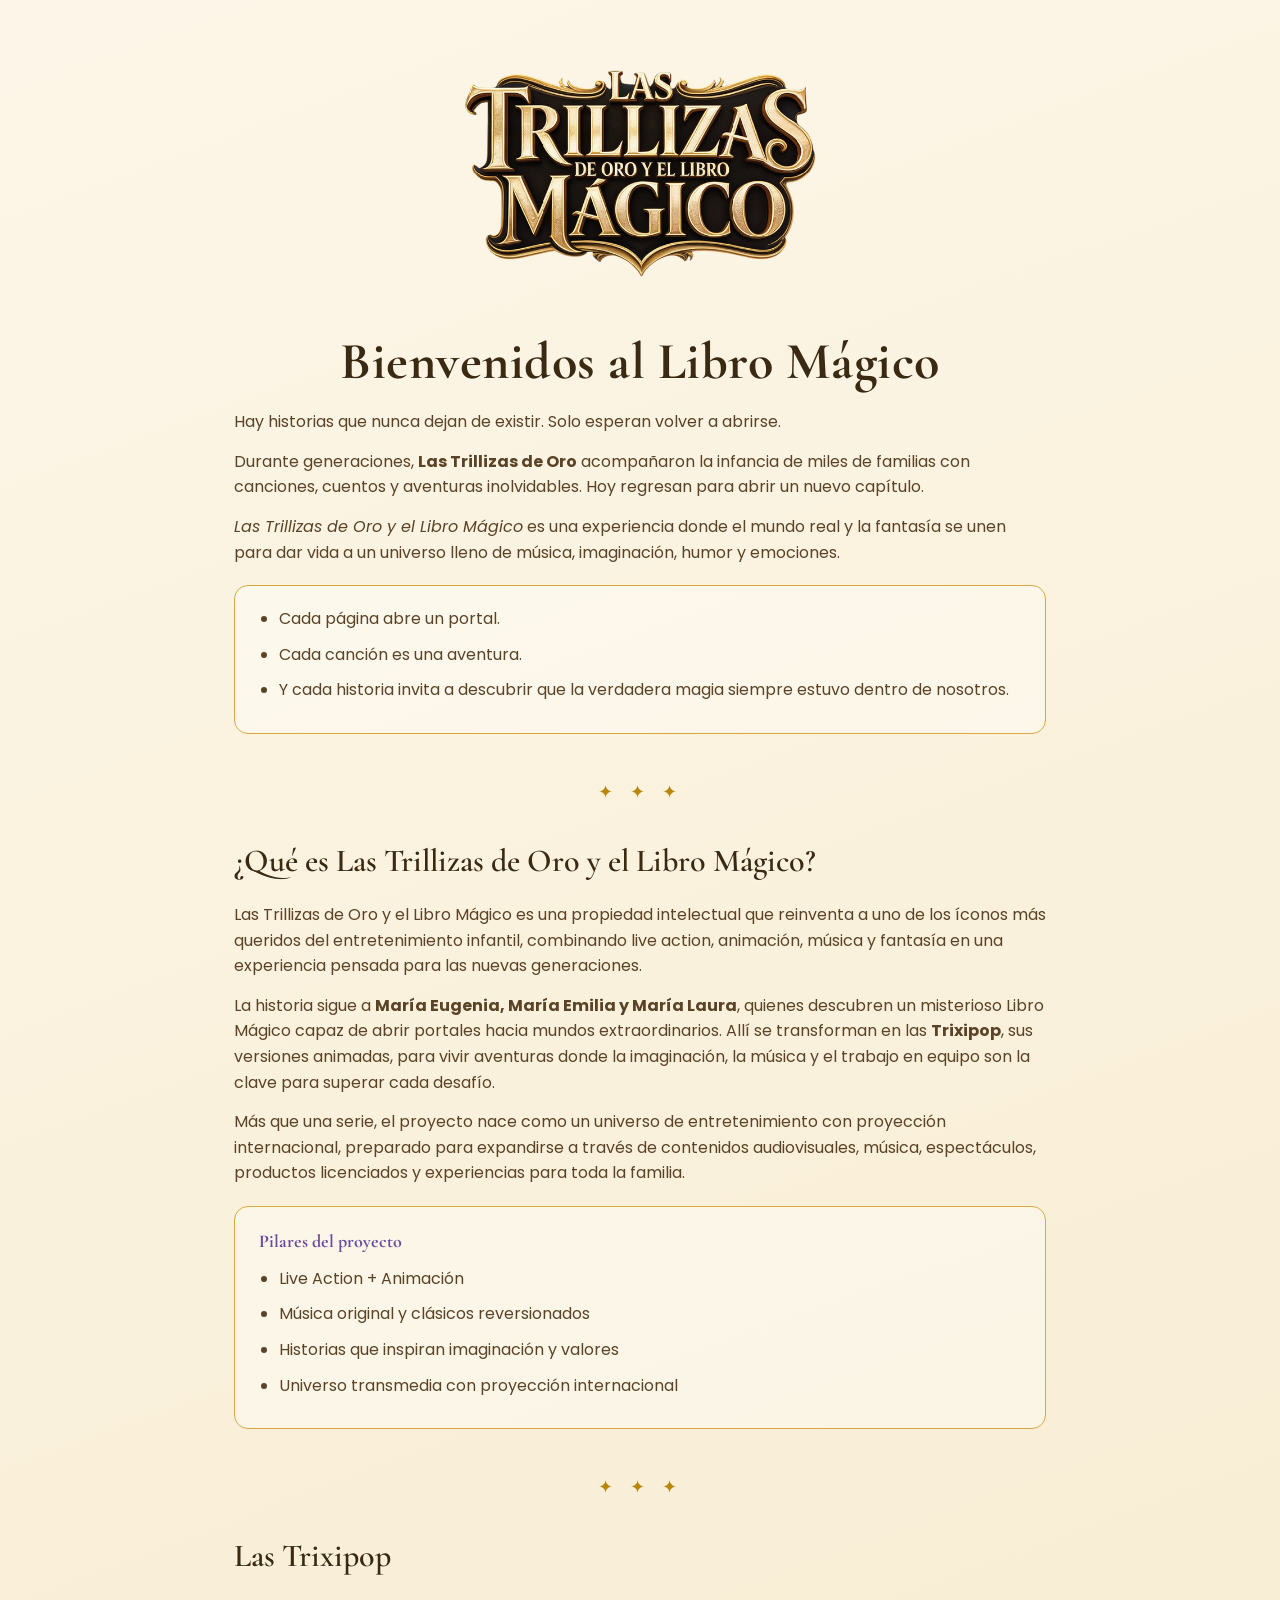
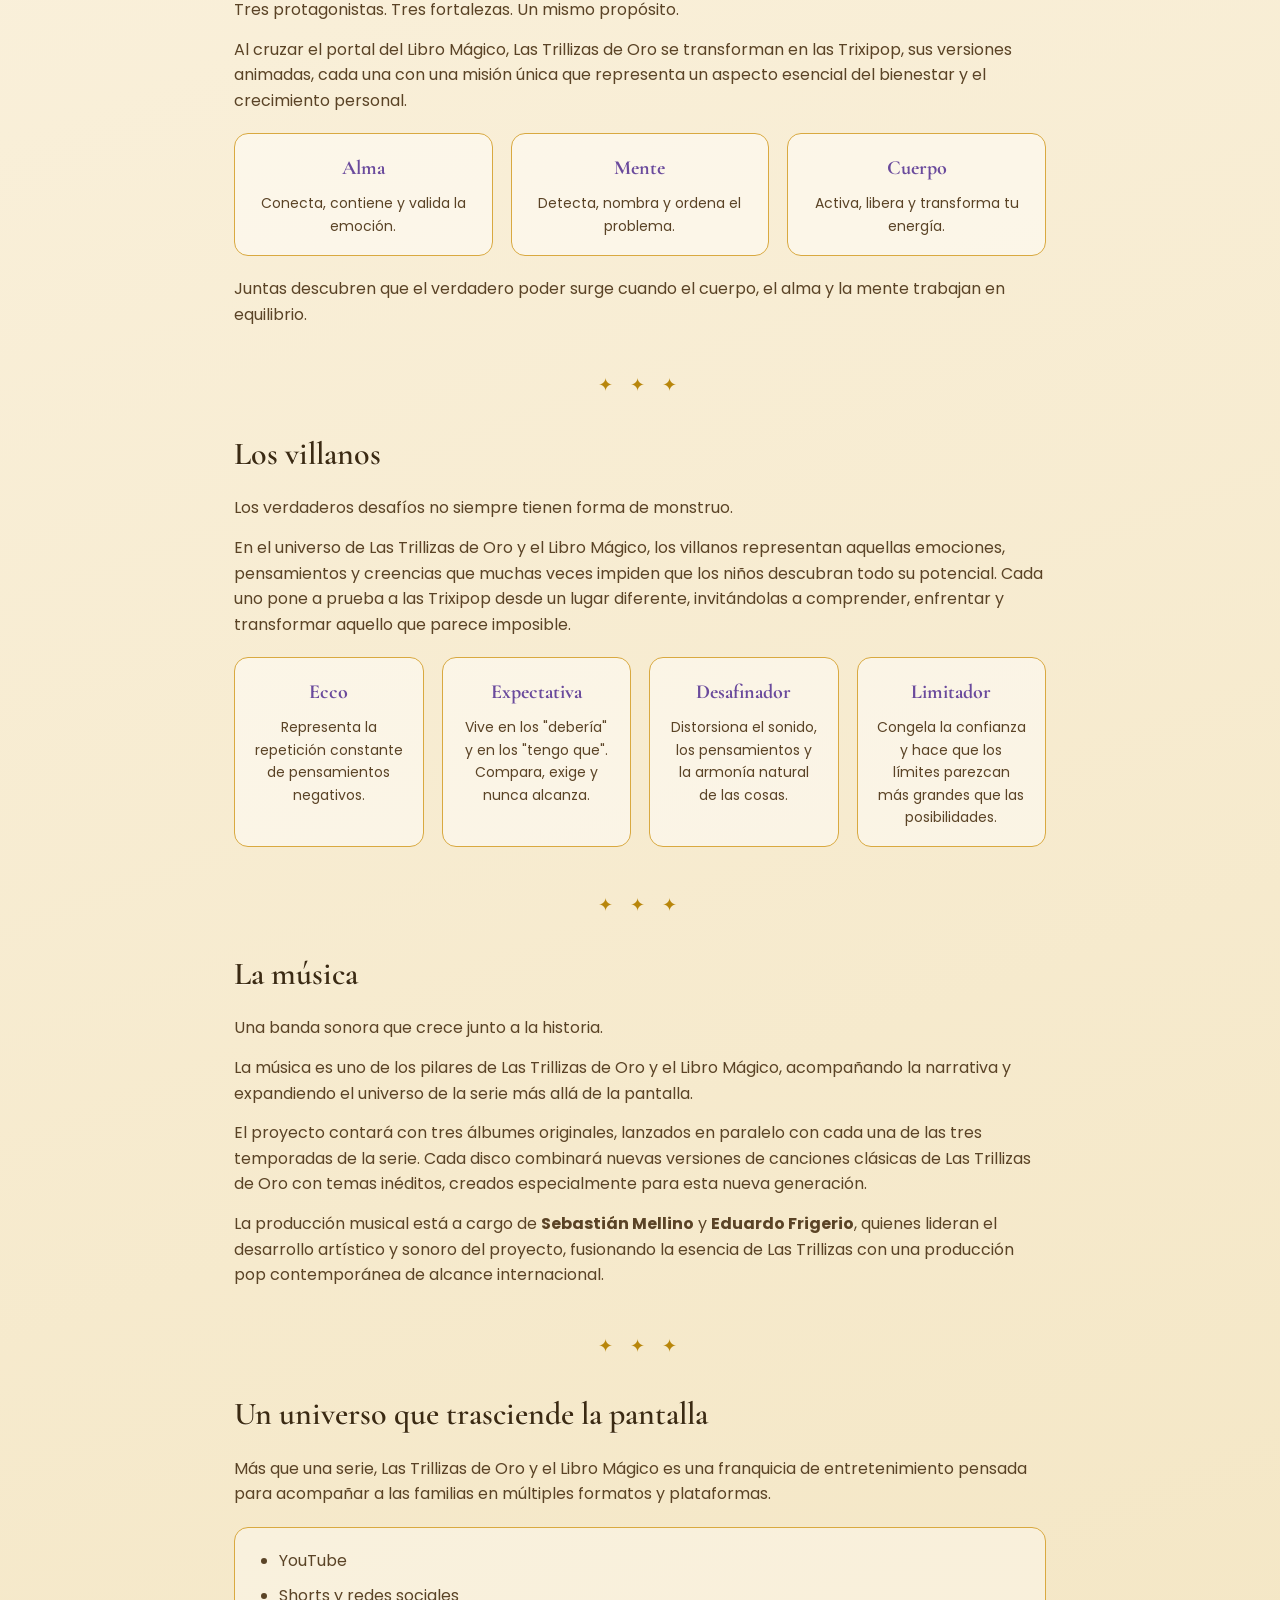
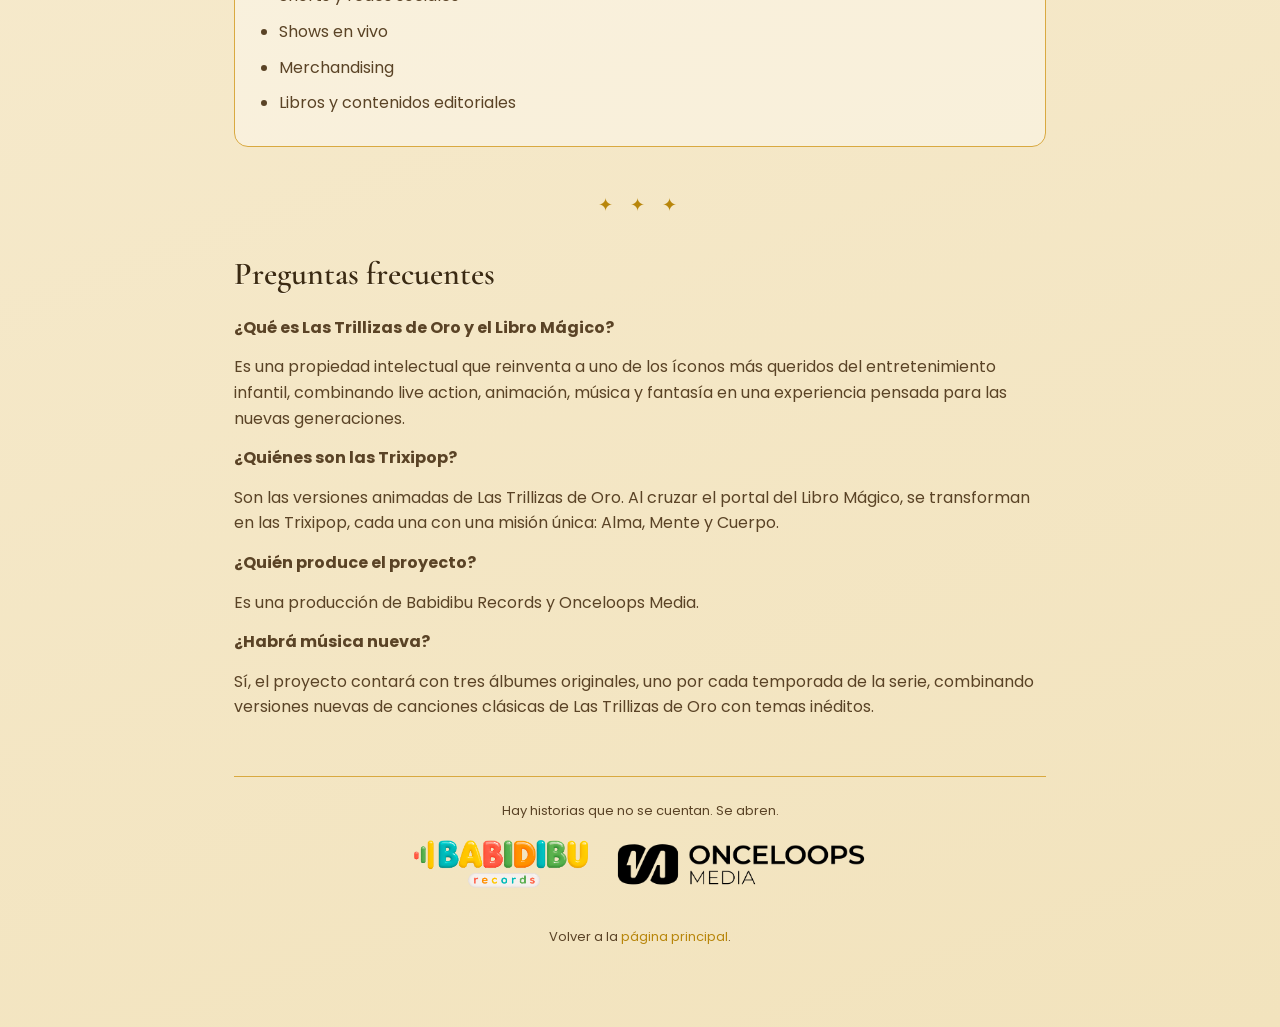
<file: la-historia.html>
<!DOCTYPE html>
<html lang="es">
<head>
  <!-- Google Tag Manager -->
  <script>(function(w,d,s,l,i){w[l]=w[l]||[];w[l].push({'gtm.start':
  new Date().getTime(),event:'gtm.js'});var f=d.getElementsByTagName(s)[0],
  j=d.createElement(s),dl=l!='dataLayer'?'&l='+l:'';j.async=true;j.src=
  'https://www.googletagmanager.com/gtm.js?id='+i+dl;f.parentNode.insertBefore(j,f);
  })(window,document,'script','dataLayer','GTM-WLDMRM2M');</script>
  <!-- End Google Tag Manager -->
  <meta charset="UTF-8" />
  <meta name="viewport" content="width=device-width, initial-scale=1.0" />

  <title>Las Trillizas de Oro y El Libro Mágico: La historia</title>
  <meta
    name="description"
    content="Las Trillizas de Oro y el Libro Mágico: una nueva aventura para toda la familia, con música, animación y fantasía. Una producción de Babidibu Records y Onceloops Media."
  />
  <link rel="canonical" href="https://lastrillizasdeoroyellibromagico.com/la-historia.html" />
  <meta name="robots" content="index, follow" />

  <meta property="og:title" content="Las Trillizas de Oro y El Libro Mágico: La historia" />
  <meta property="og:description" content="Las Trillizas de Oro y el Libro Mágico: una nueva aventura para toda la familia." />
  <meta property="og:image" content="https://lastrillizasdeoroyellibromagico.com/imagenes/social-preview.jpg" />
  <meta property="og:type" content="article" />

  <script type="application/ld+json">
  {
    "@context": "https://schema.org",
    "@type": "AboutPage",
    "name": "Las Trillizas de Oro y El Libro Mágico: La historia",
    "url": "https://lastrillizasdeoroyellibromagico.com/la-historia.html",
    "about": {
      "@type": "MusicGroup",
      "name": "Las Trillizas de Oro y El Libro Mágico",
      "alternateName": ["Las Trillizas de Oro", "Trixipop"],
      "url": "https://lastrillizasdeoroyellibromagico.com"
    }
  }
  </script>

  <script type="application/ld+json">
  {
    "@context": "https://schema.org",
    "@type": "FAQPage",
    "mainEntity": [
      {
        "@type": "Question",
        "name": "¿Qué es Las Trillizas de Oro y el Libro Mágico?",
        "acceptedAnswer": {
          "@type": "Answer",
          "text": "Es una propiedad intelectual que reinventa a uno de los íconos más queridos del entretenimiento infantil, combinando live action, animación, música y fantasía en una experiencia pensada para las nuevas generaciones."
        }
      },
      {
        "@type": "Question",
        "name": "¿Quiénes son las Trixipop?",
        "acceptedAnswer": {
          "@type": "Answer",
          "text": "Son las versiones animadas de Las Trillizas de Oro. Al cruzar el portal del Libro Mágico, se transforman en las Trixipop, cada una con una misión única: Alma, Mente y Cuerpo."
        }
      },
      {
        "@type": "Question",
        "name": "¿Quién produce el proyecto?",
        "acceptedAnswer": {
          "@type": "Answer",
          "text": "Es una producción de Babidibu Records y Onceloops Media."
        }
      },
      {
        "@type": "Question",
        "name": "¿Habrá música nueva?",
        "acceptedAnswer": {
          "@type": "Answer",
          "text": "Sí, el proyecto contará con tres álbumes originales, uno por cada temporada de la serie, combinando versiones nuevas de canciones clásicas de Las Trillizas de Oro con temas inéditos."
        }
      }
    ]
  }
  </script>

  <link rel="preconnect" href="https://fonts.googleapis.com" />
  <link rel="preconnect" href="https://fonts.gstatic.com" crossorigin />
  <link
    href="https://fonts.googleapis.com/css2?family=Cormorant+Garamond:wght@400;500;600;700&family=Poppins:wght@400;500;600;700&display=swap"
    rel="stylesheet"
  />

  <style>
    :root {
      --cream: #fdf6e8;
      --cream-deep: #f2e3bd;
      --gold: #b8860b;
      --gold-light: #d9a940;
      --brown: #3b2a12;
      --brown-soft: #5a4326;
      --purple: #6a4a9c;
    }
    * { box-sizing: border-box; }
    body {
      margin: 0;
      background: linear-gradient(160deg, var(--cream) 0%, var(--cream-deep) 100%);
      color: var(--brown);
      font-family: "Poppins", sans-serif;
      line-height: 1.6;
    }
    .wrap {
      max-width: 860px;
      margin: 0 auto;
      padding: 56px 24px 80px;
    }
    a { color: var(--gold); }
    h1, h2 {
      font-family: "Cormorant Garamond", serif;
      color: var(--brown);
      text-shadow: 0 1px 0 rgba(255,255,255,.4);
    }
    h1 {
      font-size: clamp(32px, 6vw, 52px);
      font-weight: 700;
      text-align: center;
      margin: 0 0 6px;
      letter-spacing: .5px;
    }
    .logo-header {
      display: block;
      max-width: 380px;
      width: 100%;
      margin: 0 auto 28px;
    }
    .footer-logos {
      display: flex;
      justify-content: center;
      align-items: center;
      gap: 28px;
      flex-wrap: wrap;
      margin: 18px 0;
    }
    .footer-logos img {
      height: 48px;
      width: auto;
    }
    .subtitle {
      text-align: center;
      color: var(--gold);
      font-family: "Cormorant Garamond", serif;
      font-size: 20px;
      font-style: italic;
      margin: 0 0 40px;
    }
    .divider {
      text-align: center;
      color: var(--gold);
      margin: 44px 0 28px;
      font-size: 18px;
      letter-spacing: 6px;
    }
    section h2 {
      font-size: clamp(24px, 4vw, 32px);
      font-weight: 600;
      margin: 0 0 16px;
    }
    section p { margin: 0 0 14px; color: var(--brown-soft); }
    .card-grid {
      display: grid;
      grid-template-columns: repeat(auto-fit, minmax(180px, 1fr));
      gap: 18px;
      margin: 20px 0;
    }
    .card {
      background: rgba(255,255,255,.45);
      border: 1px solid var(--gold-light);
      border-radius: 14px;
      padding: 18px;
      text-align: center;
    }
    .card .card-title {
      font-family: "Cormorant Garamond", serif;
      color: var(--purple);
      font-weight: 700;
      font-size: 20px;
      margin: 0 0 8px;
    }
    .card p { margin: 0; font-size: 14px; }
    .pillars {
      border: 1px solid var(--gold-light);
      border-radius: 14px;
      padding: 20px 24px;
      background: rgba(255,255,255,.35);
      margin: 20px 0;
    }
    .pillars ul { margin: 0; padding-left: 20px; }
    .pillars li { margin-bottom: 10px; color: var(--brown-soft); }
    footer {
      text-align: center;
      margin-top: 56px;
      padding-top: 24px;
      border-top: 1px solid var(--gold-light);
      color: var(--brown-soft);
      font-size: 13px;
    }
    footer a { color: var(--gold); text-decoration: none; }
  </style>
</head>
<body>
  <!-- Google Tag Manager (noscript) -->
  <noscript><iframe src="https://www.googletagmanager.com/ns.html?id=GTM-WLDMRM2M"
  height="0" width="0" style="display:none;visibility:hidden"></iframe></noscript>
  <!-- End Google Tag Manager (noscript) -->
  <div class="wrap">
    <img
      class="logo-header"
      src="imagenes/logo%20trillizas.png"
      alt="Las Trillizas de Oro y El Libro Mágico"
    />
    <h1>Bienvenidos al Libro Mágico</h1>

    <section>
      <p>Hay historias que nunca dejan de existir. Solo esperan volver a abrirse.</p>
      <p>
        Durante generaciones, <strong>Las Trillizas de Oro</strong> acompañaron la infancia
        de miles de familias con canciones, cuentos y aventuras inolvidables. Hoy regresan
        para abrir un nuevo capítulo.
      </p>
      <p>
        <em>Las Trillizas de Oro y el Libro Mágico</em> es una experiencia donde el mundo
        real y la fantasía se unen para dar vida a un universo lleno de música,
        imaginación, humor y emociones.
      </p>
      <div class="pillars">
        <ul>
          <li>Cada página abre un portal.</li>
          <li>Cada canción es una aventura.</li>
          <li>Y cada historia invita a descubrir que la verdadera magia siempre estuvo dentro de nosotros.</li>
        </ul>
      </div>
    </section>

    <div class="divider">✦ ✦ ✦</div>

    <section>
      <h2>¿Qué es Las Trillizas de Oro y el Libro Mágico?</h2>
      <p>
        Las Trillizas de Oro y el Libro Mágico es una propiedad intelectual que reinventa
        a uno de los íconos más queridos del entretenimiento infantil, combinando
        live action, animación, música y fantasía en una experiencia pensada para las
        nuevas generaciones.
      </p>
      <p>
        La historia sigue a <strong>María Eugenia, María Emilia y María Laura</strong>,
        quienes descubren un misterioso Libro Mágico capaz de abrir portales hacia
        mundos extraordinarios. Allí se transforman en las <strong>Trixipop</strong>,
        sus versiones animadas, para vivir aventuras donde la imaginación, la música y
        el trabajo en equipo son la clave para superar cada desafío.
      </p>
      <p>
        Más que una serie, el proyecto nace como un universo de entretenimiento con
        proyección internacional, preparado para expandirse a través de contenidos
        audiovisuales, música, espectáculos, productos licenciados y experiencias para
        toda la familia.
      </p>
      <div class="pillars">
        <p style="margin: 0 0 10px; color: var(--purple); font-family: 'Cormorant Garamond', serif; font-weight: 700; font-size: 18px;">
          Pilares del proyecto
        </p>
        <ul>
          <li>Live Action + Animación</li>
          <li>Música original y clásicos reversionados</li>
          <li>Historias que inspiran imaginación y valores</li>
          <li>Universo transmedia con proyección internacional</li>
        </ul>
      </div>
    </section>

    <div class="divider">✦ ✦ ✦</div>

    <section>
      <h2>Las Trixipop</h2>
      <p>Tres protagonistas. Tres fortalezas. Un mismo propósito.</p>
      <p>
        Al cruzar el portal del Libro Mágico, Las Trillizas de Oro se transforman en
        las Trixipop, sus versiones animadas, cada una con una misión única que
        representa un aspecto esencial del bienestar y el crecimiento personal.
      </p>
      <div class="card-grid">
        <div class="card">
          <p class="card-title">Alma</p>
          <p>Conecta, contiene y valida la emoción.</p>
        </div>
        <div class="card">
          <p class="card-title">Mente</p>
          <p>Detecta, nombra y ordena el problema.</p>
        </div>
        <div class="card">
          <p class="card-title">Cuerpo</p>
          <p>Activa, libera y transforma tu energía.</p>
        </div>
      </div>
      <p>
        Juntas descubren que el verdadero poder surge cuando el cuerpo, el alma y la
        mente trabajan en equilibrio.
      </p>
    </section>

    <div class="divider">✦ ✦ ✦</div>

    <section>
      <h2>Los villanos</h2>
      <p>Los verdaderos desafíos no siempre tienen forma de monstruo.</p>
      <p>
        En el universo de Las Trillizas de Oro y el Libro Mágico, los villanos
        representan aquellas emociones, pensamientos y creencias que muchas veces
        impiden que los niños descubran todo su potencial. Cada uno pone a prueba a
        las Trixipop desde un lugar diferente, invitándolas a comprender, enfrentar y
        transformar aquello que parece imposible.
      </p>
      <div class="card-grid">
        <div class="card">
          <p class="card-title">Ecco</p>
          <p>Representa la repetición constante de pensamientos negativos.</p>
        </div>
        <div class="card">
          <p class="card-title">Expectativa</p>
          <p>Vive en los "debería" y en los "tengo que". Compara, exige y nunca alcanza.</p>
        </div>
        <div class="card">
          <p class="card-title">Desafinador</p>
          <p>Distorsiona el sonido, los pensamientos y la armonía natural de las cosas.</p>
        </div>
        <div class="card">
          <p class="card-title">Limitador</p>
          <p>Congela la confianza y hace que los límites parezcan más grandes que las posibilidades.</p>
        </div>
      </div>
    </section>

    <div class="divider">✦ ✦ ✦</div>

    <section>
      <h2>La música</h2>
      <p>Una banda sonora que crece junto a la historia.</p>
      <p>
        La música es uno de los pilares de Las Trillizas de Oro y el Libro Mágico,
        acompañando la narrativa y expandiendo el universo de la serie más allá de la
        pantalla.
      </p>
      <p>
        El proyecto contará con tres álbumes originales, lanzados en paralelo con cada
        una de las tres temporadas de la serie. Cada disco combinará nuevas versiones
        de canciones clásicas de Las Trillizas de Oro con temas inéditos, creados
        especialmente para esta nueva generación.
      </p>
      <p>
        La producción musical está a cargo de <strong>Sebastián Mellino</strong> y
        <strong>Eduardo Frigerio</strong>, quienes lideran el desarrollo artístico y
        sonoro del proyecto, fusionando la esencia de Las Trillizas con una producción
        pop contemporánea de alcance internacional.
      </p>
    </section>

    <div class="divider">✦ ✦ ✦</div>

    <section>
      <h2>Un universo que trasciende la pantalla</h2>
      <p>
        Más que una serie, Las Trillizas de Oro y el Libro Mágico es una franquicia de
        entretenimiento pensada para acompañar a las familias en múltiples formatos y
        plataformas.
      </p>
      <div class="pillars">
        <ul>
          <li>YouTube</li>
          <li>Shorts y redes sociales</li>
          <li>Shows en vivo</li>
          <li>Merchandising</li>
          <li>Libros y contenidos editoriales</li>
        </ul>
      </div>
    </section>

    <div class="divider">✦ ✦ ✦</div>

    <section>
      <h2>Preguntas frecuentes</h2>

      <p><strong>¿Qué es Las Trillizas de Oro y el Libro Mágico?</strong></p>
      <p>
        Es una propiedad intelectual que reinventa a uno de los íconos más queridos
        del entretenimiento infantil, combinando live action, animación, música y
        fantasía en una experiencia pensada para las nuevas generaciones.
      </p>

      <p><strong>¿Quiénes son las Trixipop?</strong></p>
      <p>
        Son las versiones animadas de Las Trillizas de Oro. Al cruzar el portal del
        Libro Mágico, se transforman en las Trixipop, cada una con una misión única:
        Alma, Mente y Cuerpo.
      </p>

      <p><strong>¿Quién produce el proyecto?</strong></p>
      <p>
        Es una producción de Babidibu Records y Onceloops Media.
      </p>

      <p><strong>¿Habrá música nueva?</strong></p>
      <p>
        Sí, el proyecto contará con tres álbumes originales, uno por cada temporada
        de la serie, combinando versiones nuevas de canciones clásicas de Las
        Trillizas de Oro con temas inéditos.
      </p>
    </section>

    <footer>
      Hay historias que no se cuentan. Se abren.
      <div class="footer-logos">
        <img src="imagenes/logo%20nuevo%20babidibu%20.png" alt="Babidibu Records" />
        <img src="imagenes/11loops_negro-2.png" alt="Onceloops Media" />
      </div>
      <br />
      Volver a la <a href="https://lastrillizasdeoroyellibromagico.com">página principal</a>.
    </footer>
  </div>
</body>
</html>
</file>
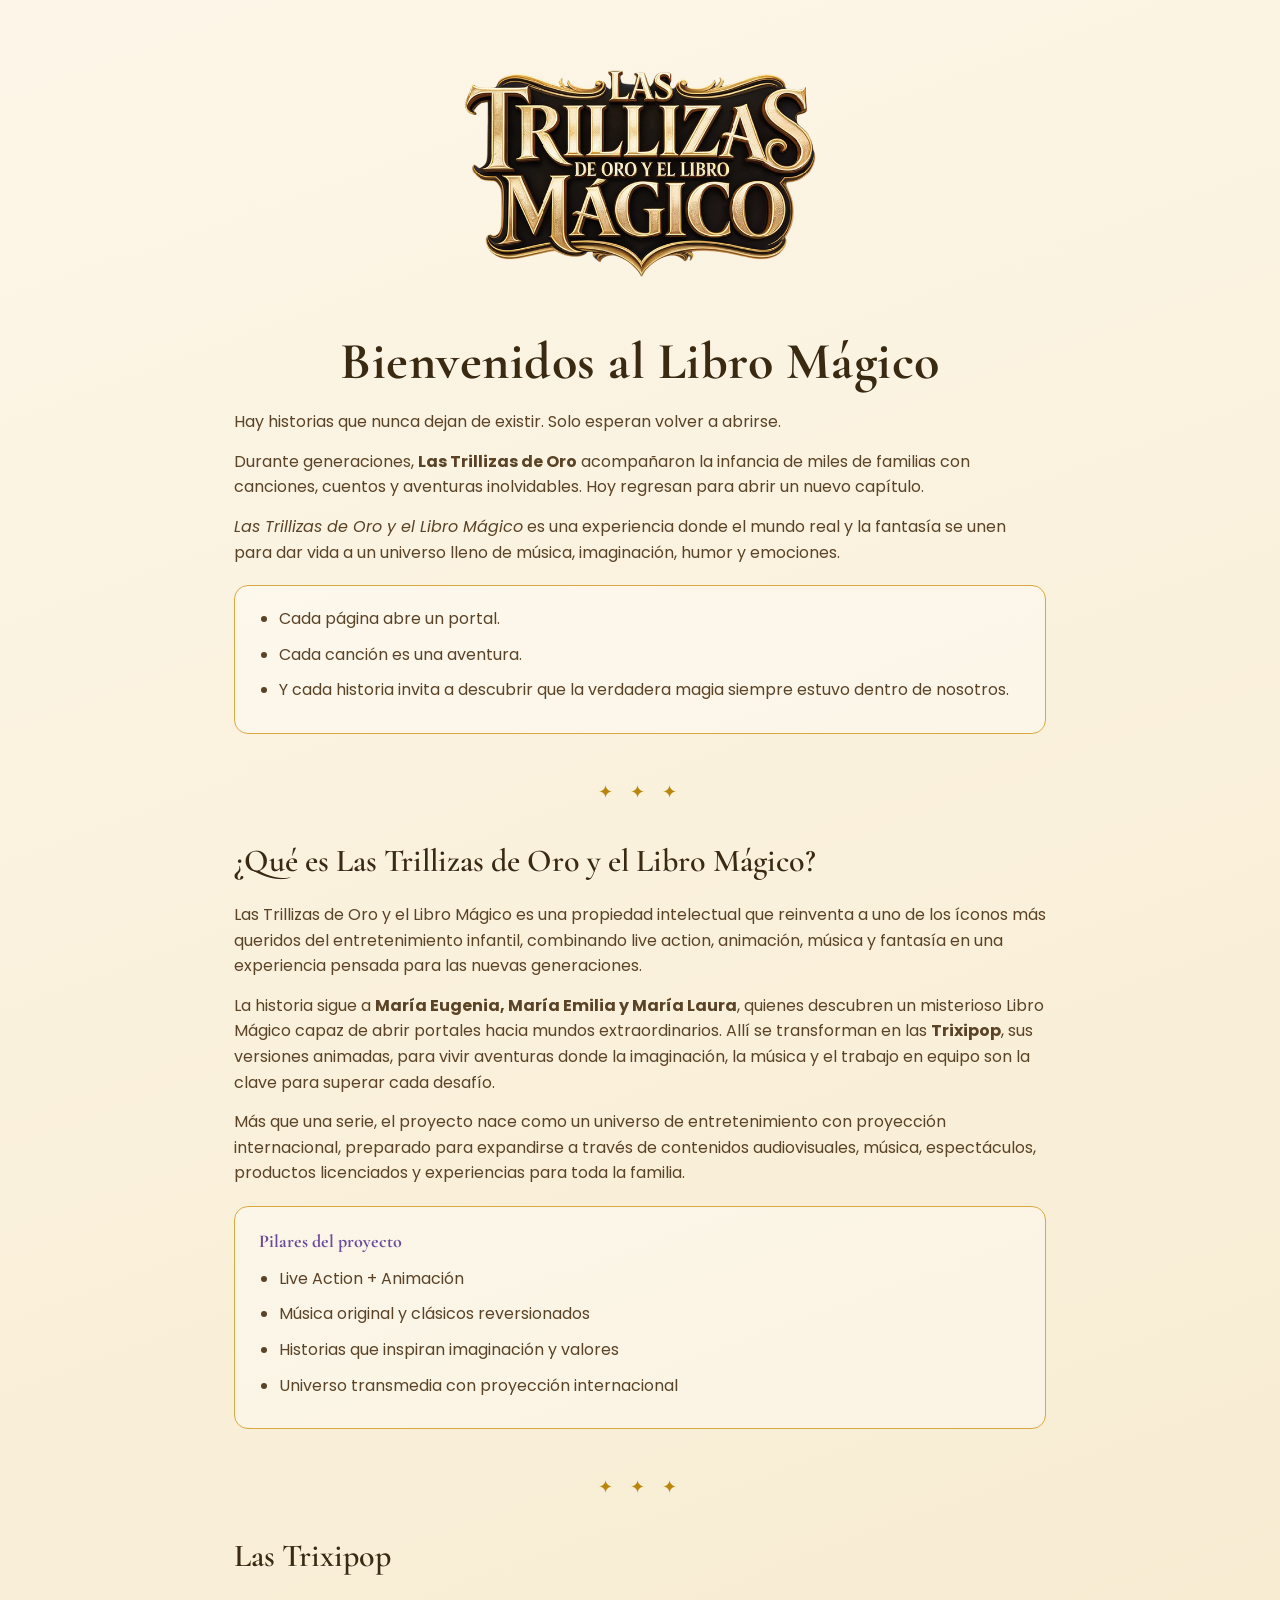
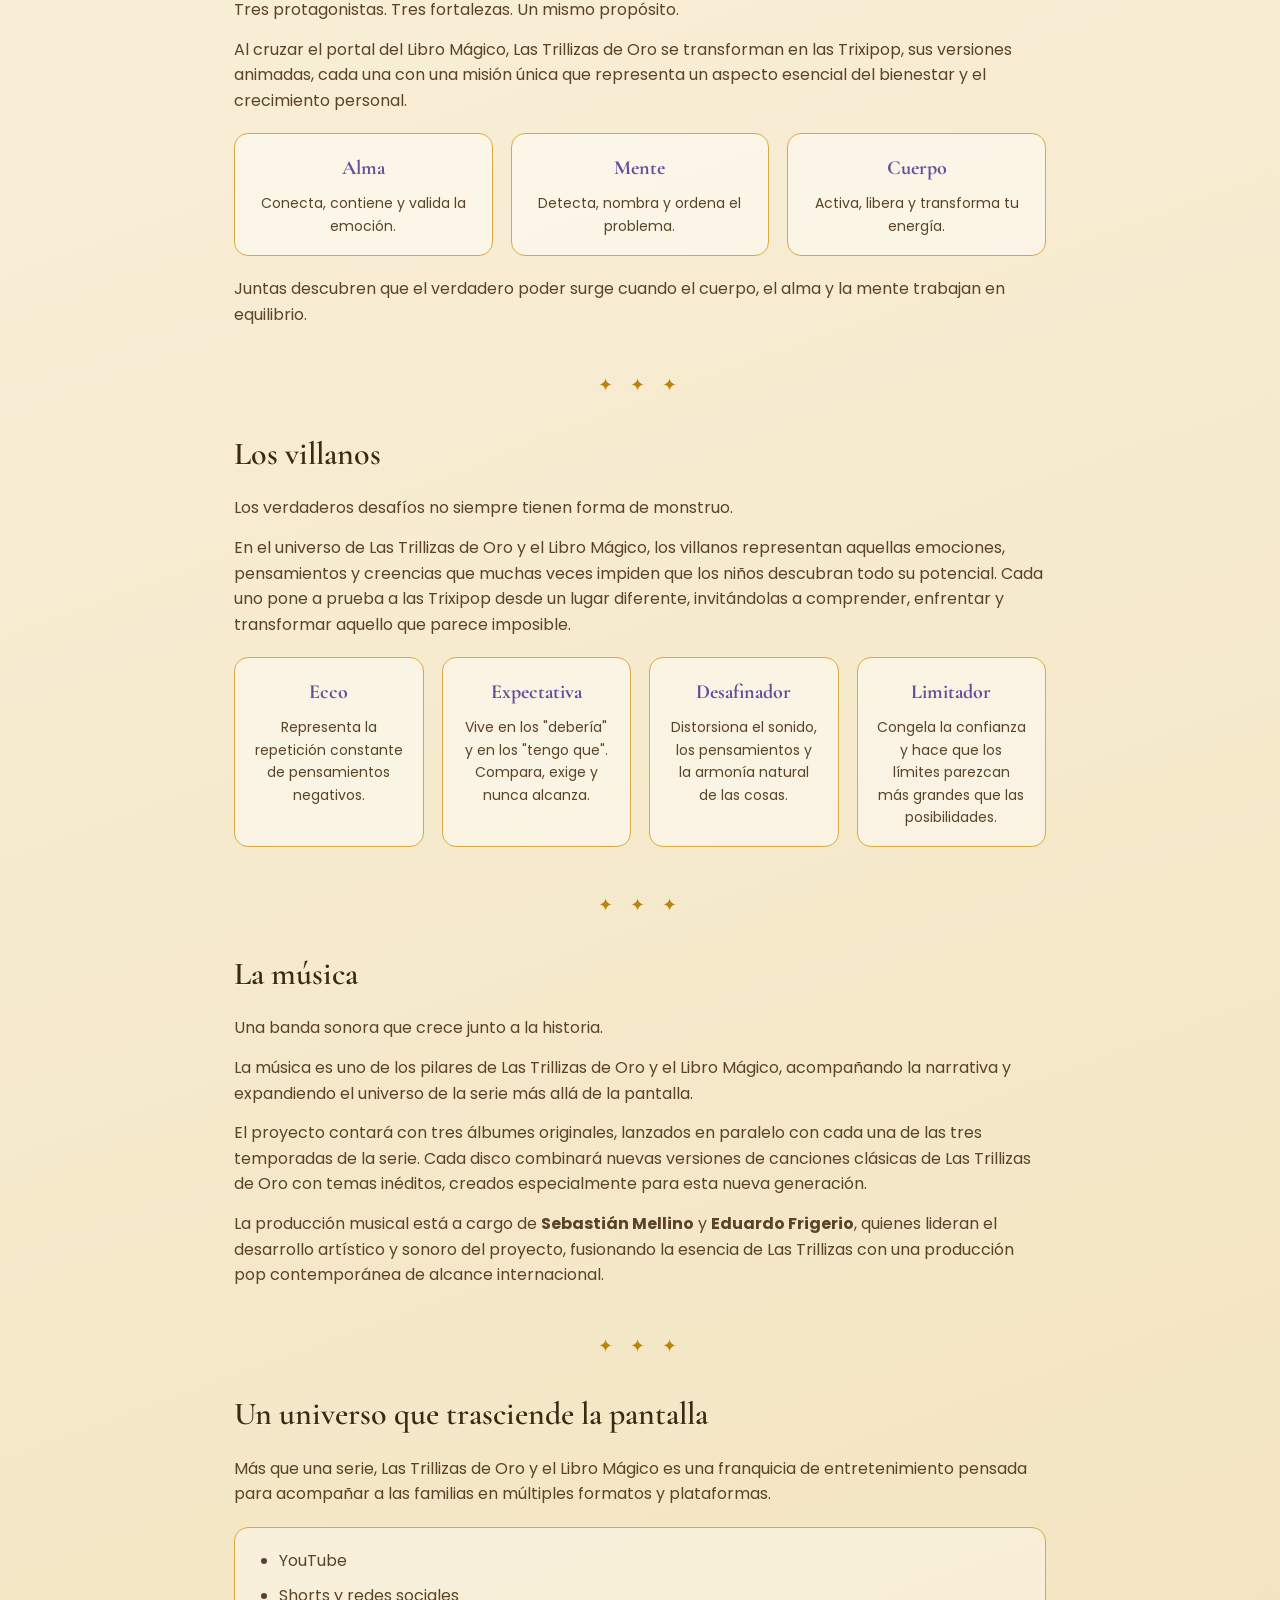
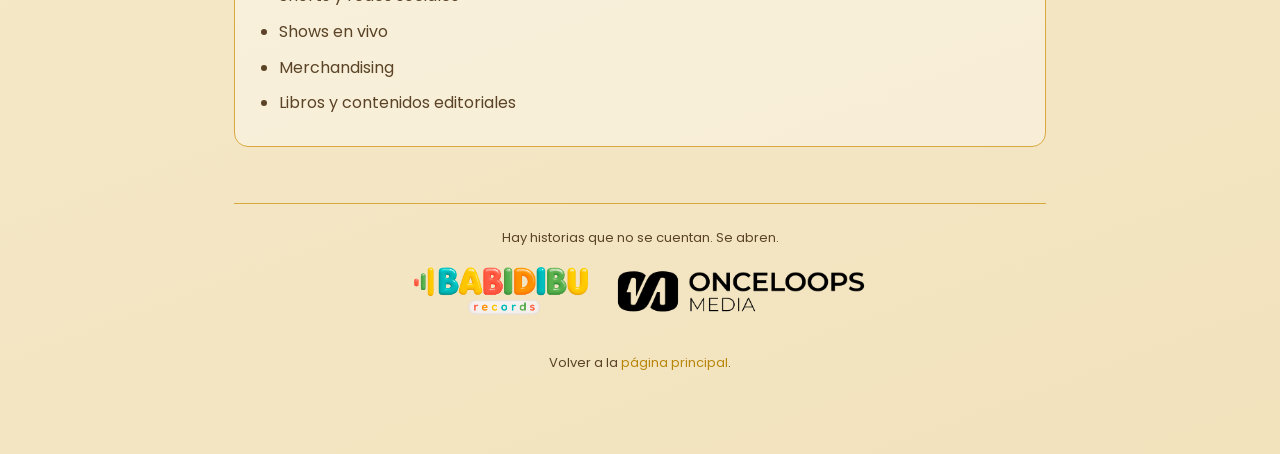
<file: sobre-nosotros.html>
<!DOCTYPE html>
<html lang="es">
<head>
  <meta charset="UTF-8" />
  <meta name="viewport" content="width=device-width, initial-scale=1.0" />

  <title>Las Trillizas de Oro y El Libro Mágico</title>
  <meta
    name="description"
    content="Las Trillizas de Oro y el Libro Mágico: una nueva aventura para toda la familia, con música, animación y fantasía. Una producción de Babidibu Records y Onceloops Media."
  />
  <link rel="canonical" href="https://lastrillizasdeoroyellibromagico.com/sobre-nosotros.html" />
  <meta name="robots" content="index, follow" />

  <meta property="og:title" content="Las Trillizas de Oro y El Libro Mágico" />
  <meta property="og:description" content="Las Trillizas de Oro y el Libro Mágico: una nueva aventura para toda la familia." />
  <meta property="og:image" content="https://lastrillizasdeoroyellibromagico.com/imagenes/social-preview.jpg" />
  <meta property="og:type" content="article" />

  <script type="application/ld+json">
  {
    "@context": "https://schema.org",
    "@type": "AboutPage",
    "name": "Sobre Las Trillizas de Oro y El Libro Mágico",
    "url": "https://lastrillizasdeoroyellibromagico.com/sobre-nosotros.html",
    "about": {
      "@type": "MusicGroup",
      "name": "Las Trillizas de Oro y El Libro Mágico",
      "alternateName": ["Las Trillizas de Oro", "Trixipop"],
      "url": "https://lastrillizasdeoroyellibromagico.com"
    }
  }
  </script>

  <link rel="preconnect" href="https://fonts.googleapis.com" />
  <link rel="preconnect" href="https://fonts.gstatic.com" crossorigin />
  <link
    href="https://fonts.googleapis.com/css2?family=Cormorant+Garamond:wght@400;500;600;700&family=Poppins:wght@400;500;600;700&display=swap"
    rel="stylesheet"
  />

  <style>
    :root {
      --cream: #fdf6e8;
      --cream-deep: #f2e3bd;
      --gold: #b8860b;
      --gold-light: #d9a940;
      --brown: #3b2a12;
      --brown-soft: #5a4326;
      --purple: #6a4a9c;
    }
    * { box-sizing: border-box; }
    body {
      margin: 0;
      background: linear-gradient(160deg, var(--cream) 0%, var(--cream-deep) 100%);
      color: var(--brown);
      font-family: "Poppins", sans-serif;
      line-height: 1.6;
    }
    .wrap {
      max-width: 860px;
      margin: 0 auto;
      padding: 56px 24px 80px;
    }
    a { color: var(--gold); }
    h1, h2 {
      font-family: "Cormorant Garamond", serif;
      color: var(--brown);
      text-shadow: 0 1px 0 rgba(255,255,255,.4);
    }
    h1 {
      font-size: clamp(32px, 6vw, 52px);
      font-weight: 700;
      text-align: center;
      margin: 0 0 6px;
      letter-spacing: .5px;
    }
    .logo-header {
      display: block;
      max-width: 380px;
      width: 100%;
      margin: 0 auto 28px;
    }
    .footer-logos {
      display: flex;
      justify-content: center;
      align-items: center;
      gap: 28px;
      flex-wrap: wrap;
      margin: 18px 0;
    }
    .footer-logos img {
      height: 48px;
      width: auto;
    }
    .subtitle {
      text-align: center;
      color: var(--gold);
      font-family: "Cormorant Garamond", serif;
      font-size: 20px;
      font-style: italic;
      margin: 0 0 40px;
    }
    .divider {
      text-align: center;
      color: var(--gold);
      margin: 44px 0 28px;
      font-size: 18px;
      letter-spacing: 6px;
    }
    section h2 {
      font-size: clamp(24px, 4vw, 32px);
      font-weight: 600;
      margin: 0 0 16px;
    }
    section p { margin: 0 0 14px; color: var(--brown-soft); }
    .card-grid {
      display: grid;
      grid-template-columns: repeat(auto-fit, minmax(180px, 1fr));
      gap: 18px;
      margin: 20px 0;
    }
    .card {
      background: rgba(255,255,255,.45);
      border: 1px solid var(--gold-light);
      border-radius: 14px;
      padding: 18px;
      text-align: center;
    }
    .card .card-title {
      font-family: "Cormorant Garamond", serif;
      color: var(--purple);
      font-weight: 700;
      font-size: 20px;
      margin: 0 0 8px;
    }
    .card p { margin: 0; font-size: 14px; }
    .pillars {
      border: 1px solid var(--gold-light);
      border-radius: 14px;
      padding: 20px 24px;
      background: rgba(255,255,255,.35);
      margin: 20px 0;
    }
    .pillars ul { margin: 0; padding-left: 20px; }
    .pillars li { margin-bottom: 10px; color: var(--brown-soft); }
    footer {
      text-align: center;
      margin-top: 56px;
      padding-top: 24px;
      border-top: 1px solid var(--gold-light);
      color: var(--brown-soft);
      font-size: 13px;
    }
    footer a { color: var(--gold); text-decoration: none; }
  </style>
</head>
<body>
  <div class="wrap">
    <img
      class="logo-header"
      src="imagenes/logo%20trillizas.png"
      alt="Las Trillizas de Oro y El Libro Mágico"
    />
    <h1>Bienvenidos al Libro Mágico</h1>

    <section>
      <p>Hay historias que nunca dejan de existir. Solo esperan volver a abrirse.</p>
      <p>
        Durante generaciones, <strong>Las Trillizas de Oro</strong> acompañaron la infancia
        de miles de familias con canciones, cuentos y aventuras inolvidables. Hoy regresan
        para abrir un nuevo capítulo.
      </p>
      <p>
        <em>Las Trillizas de Oro y el Libro Mágico</em> es una experiencia donde el mundo
        real y la fantasía se unen para dar vida a un universo lleno de música,
        imaginación, humor y emociones.
      </p>
      <div class="pillars">
        <ul>
          <li>Cada página abre un portal.</li>
          <li>Cada canción es una aventura.</li>
          <li>Y cada historia invita a descubrir que la verdadera magia siempre estuvo dentro de nosotros.</li>
        </ul>
      </div>
    </section>

    <div class="divider">✦ ✦ ✦</div>

    <section>
      <h2>¿Qué es Las Trillizas de Oro y el Libro Mágico?</h2>
      <p>
        Las Trillizas de Oro y el Libro Mágico es una propiedad intelectual que reinventa
        a uno de los íconos más queridos del entretenimiento infantil, combinando
        live action, animación, música y fantasía en una experiencia pensada para las
        nuevas generaciones.
      </p>
      <p>
        La historia sigue a <strong>María Eugenia, María Emilia y María Laura</strong>,
        quienes descubren un misterioso Libro Mágico capaz de abrir portales hacia
        mundos extraordinarios. Allí se transforman en las <strong>Trixipop</strong>,
        sus versiones animadas, para vivir aventuras donde la imaginación, la música y
        el trabajo en equipo son la clave para superar cada desafío.
      </p>
      <p>
        Más que una serie, el proyecto nace como un universo de entretenimiento con
        proyección internacional, preparado para expandirse a través de contenidos
        audiovisuales, música, espectáculos, productos licenciados y experiencias para
        toda la familia.
      </p>
      <div class="pillars">
        <p style="margin: 0 0 10px; color: var(--purple); font-family: 'Cormorant Garamond', serif; font-weight: 700; font-size: 18px;">
          Pilares del proyecto
        </p>
        <ul>
          <li>Live Action + Animación</li>
          <li>Música original y clásicos reversionados</li>
          <li>Historias que inspiran imaginación y valores</li>
          <li>Universo transmedia con proyección internacional</li>
        </ul>
      </div>
    </section>

    <div class="divider">✦ ✦ ✦</div>

    <section>
      <h2>Las Trixipop</h2>
      <p>Tres protagonistas. Tres fortalezas. Un mismo propósito.</p>
      <p>
        Al cruzar el portal del Libro Mágico, Las Trillizas de Oro se transforman en
        las Trixipop, sus versiones animadas, cada una con una misión única que
        representa un aspecto esencial del bienestar y el crecimiento personal.
      </p>
      <div class="card-grid">
        <div class="card">
          <p class="card-title">Alma</p>
          <p>Conecta, contiene y valida la emoción.</p>
        </div>
        <div class="card">
          <p class="card-title">Mente</p>
          <p>Detecta, nombra y ordena el problema.</p>
        </div>
        <div class="card">
          <p class="card-title">Cuerpo</p>
          <p>Activa, libera y transforma tu energía.</p>
        </div>
      </div>
      <p>
        Juntas descubren que el verdadero poder surge cuando el cuerpo, el alma y la
        mente trabajan en equilibrio.
      </p>
    </section>

    <div class="divider">✦ ✦ ✦</div>

    <section>
      <h2>Los villanos</h2>
      <p>Los verdaderos desafíos no siempre tienen forma de monstruo.</p>
      <p>
        En el universo de Las Trillizas de Oro y el Libro Mágico, los villanos
        representan aquellas emociones, pensamientos y creencias que muchas veces
        impiden que los niños descubran todo su potencial. Cada uno pone a prueba a
        las Trixipop desde un lugar diferente, invitándolas a comprender, enfrentar y
        transformar aquello que parece imposible.
      </p>
      <div class="card-grid">
        <div class="card">
          <p class="card-title">Ecco</p>
          <p>Representa la repetición constante de pensamientos negativos.</p>
        </div>
        <div class="card">
          <p class="card-title">Expectativa</p>
          <p>Vive en los "debería" y en los "tengo que". Compara, exige y nunca alcanza.</p>
        </div>
        <div class="card">
          <p class="card-title">Desafinador</p>
          <p>Distorsiona el sonido, los pensamientos y la armonía natural de las cosas.</p>
        </div>
        <div class="card">
          <p class="card-title">Limitador</p>
          <p>Congela la confianza y hace que los límites parezcan más grandes que las posibilidades.</p>
        </div>
      </div>
    </section>

    <div class="divider">✦ ✦ ✦</div>

    <section>
      <h2>La música</h2>
      <p>Una banda sonora que crece junto a la historia.</p>
      <p>
        La música es uno de los pilares de Las Trillizas de Oro y el Libro Mágico,
        acompañando la narrativa y expandiendo el universo de la serie más allá de la
        pantalla.
      </p>
      <p>
        El proyecto contará con tres álbumes originales, lanzados en paralelo con cada
        una de las tres temporadas de la serie. Cada disco combinará nuevas versiones
        de canciones clásicas de Las Trillizas de Oro con temas inéditos, creados
        especialmente para esta nueva generación.
      </p>
      <p>
        La producción musical está a cargo de <strong>Sebastián Mellino</strong> y
        <strong>Eduardo Frigerio</strong>, quienes lideran el desarrollo artístico y
        sonoro del proyecto, fusionando la esencia de Las Trillizas con una producción
        pop contemporánea de alcance internacional.
      </p>
    </section>

    <div class="divider">✦ ✦ ✦</div>

    <section>
      <h2>Un universo que trasciende la pantalla</h2>
      <p>
        Más que una serie, Las Trillizas de Oro y el Libro Mágico es una franquicia de
        entretenimiento pensada para acompañar a las familias en múltiples formatos y
        plataformas.
      </p>
      <div class="pillars">
        <ul>
          <li>YouTube</li>
          <li>Shorts y redes sociales</li>
          <li>Shows en vivo</li>
          <li>Merchandising</li>
          <li>Libros y contenidos editoriales</li>
        </ul>
      </div>
    </section>

    <footer>
      Hay historias que no se cuentan. Se abren.
      <div class="footer-logos">
        <img src="imagenes/logo%20nuevo%20babidibu%20.png" alt="Babidibu Records" />
        <img src="imagenes/11loops_negro-2.png" alt="Onceloops Media" />
      </div>
      <br />
      Volver a la <a href="https://lastrillizasdeoroyellibromagico.com">página principal</a>.
    </footer>
  </div>
</body>
</html>
</file>
